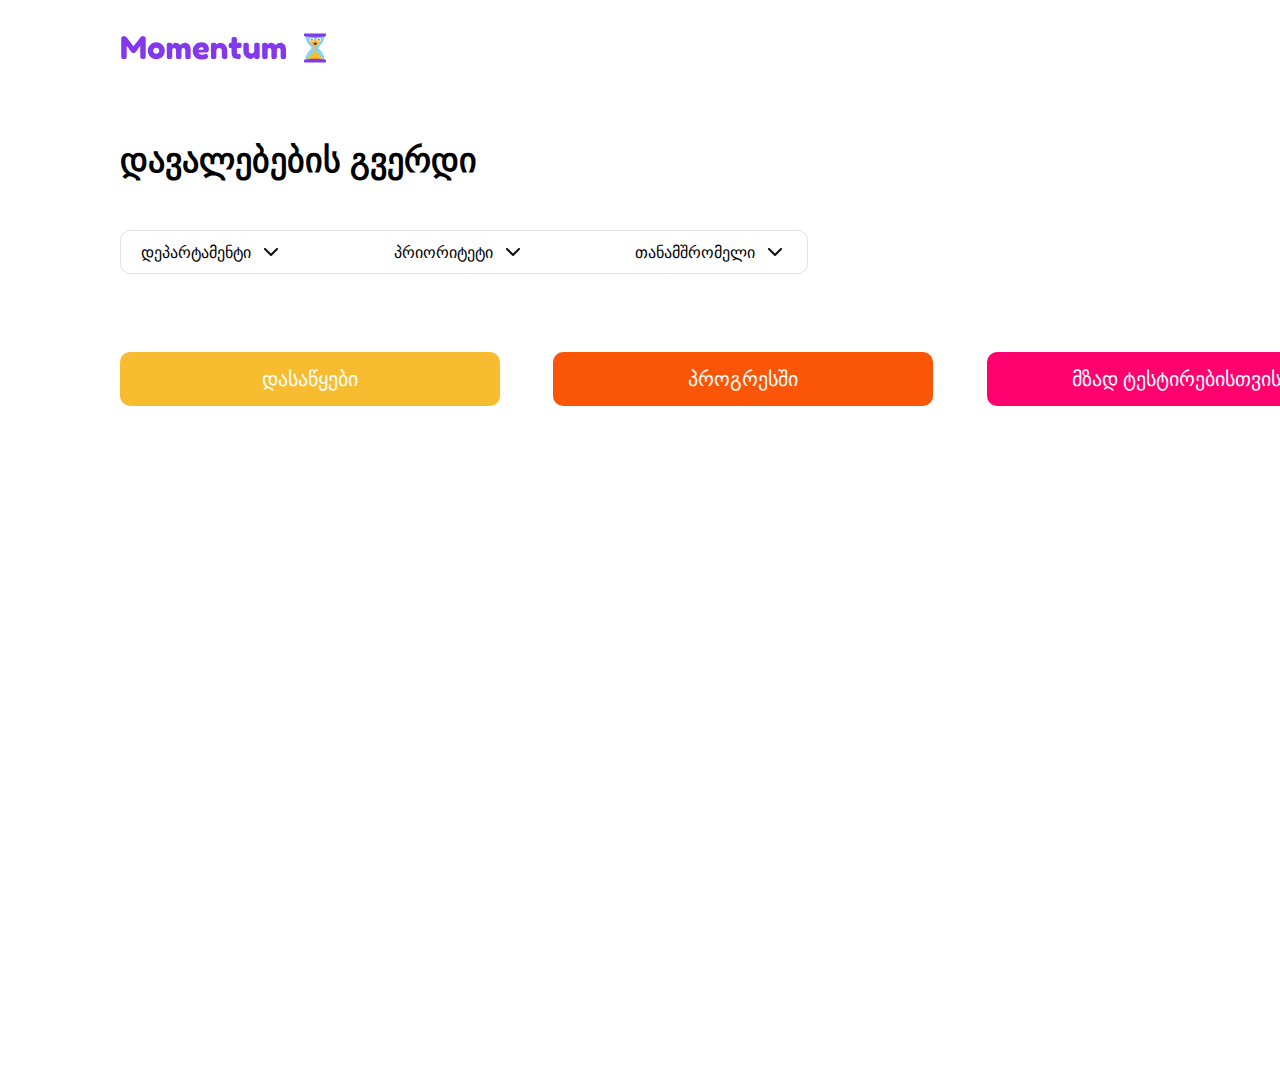
<file: index.html>
<!DOCTYPE html>

<html>
  <head>
    <title>Redberry Assignment</title>
    <link href="resources/Styles/mainPage/main.css" rel="stylesheet" />
  </head>
  <body>
    <!-- Site Header -->
    <header class="site-header">
      <div class="logo">
        <img src="resources/SVG/Logo.svg" />
      </div>

      <button class="create-employee-btn header-btn">
        თანამშრომლის შექმნა
      </button>
      <button
        onclick="window.location.href='createTask.html'"
        class="create-task-btn header-btn"
      >
        <img src="resources/SVG/Add.svg" />შექმენი ახალი დავალება
      </button>
    </header>
    <!------------------->
    <!-- Create Employee Modal -->
    <div class="background-blur hidden"></div>
    <div class="create-employee-modal hidden">
      <button class="employee-modal-exit exit-cross-btn">
        <img src="./resources/SVG/ExitCross.svg" />
      </button>

      <!-- Employee Form -->
      <form type="/submit" class="create-employee-form">
        <h1>თანამშრომლის დამატება</h1>

        <!-- Name and Surname Input Fields -->
        <div class="form-name-surname">
          <div class="form-name">
            <label for="name">სახელი*</label>
            <input type="text" id="name" />

            <!-- Requirement Labels -->
            <label class="form-requirement min-symbol-name" for="name"
              ><img src="./resources/SVG/CheckmarkGray.svg" />მინიმუმ 2
              სიმბოლო</label
            >
            <label class="form-requirement max-symbol-name" for="name"
              ><img src="./resources/SVG/CheckmarkGray.svg" />მაქსიმუმ 255
              სიმბოლო</label
            >
            <label class="form-requirement alphabet-name" for="name"
              ><img src="./resources/SVG/CheckmarkGray.svg" />მხოლოდ ინგლისური
              ან ქართული სიმბოლოები</label
            >
          </div>

          <div class="form-surname">
            <label for="surname">გვარი*</label>
            <input type="text" id="surname" />

            <!-- Requirement Labels -->
            <label class="form-requirement min-symbol-surname" for="surname"
              ><img src="./resources/SVG/CheckmarkGray.svg" />მინიმუმ 2
              სიმბოლო</label
            >
            <label class="form-requirement max-symbol-surname" for="surname"
              ><img src="./resources/SVG/CheckmarkGray.svg" />მაქსიმუმ 255
              სიმბოლო</label
            >
            <label class="form-requirement alphabet-surname" for="name"
              ><img src="./resources/SVG/CheckmarkGray.svg" />მხოლოდ ინგლისური
              ან ქართული სიმბოლოები</label
            >
          </div>
        </div>
        <!------------------->

        <!-- Avatar Image Input Field -->
        <div class="form-avatar">
          <label for="avatar">ავატარი*</label>

          <div class="avatar-upload">
            <label for="img-input">
              <div class="preview-img-group">
                <!-- Preview/Placeholder Image -->
                <img id="preview-image" src="./resources/SVG/PreviewImg.svg" />

                <!-- Clear Uploaded Image Button -->
                <button class="clear-img-btn hidden" type="button">
                  <img src="./resources/SVG/Trash.svg" />
                </button>
              </div>

              <!-- Placeholder Text -->
              <span id="img-input-label">ატვირთე ფოტო</span>
            </label>

            <input type="file" id="img-input" accept="image/*" class="hidden" />
          </div>

          <label class="form-requirement avatar-size-requirement"
            ><img src="./resources/SVG/CheckmarkGray.svg" />ფაილის ზომა ნაკლები
            600kb - ზე</label
          >
          <label class="form-requirement avatar-type-requirement"
            ><img src="./resources/SVG/CheckmarkGray.svg" />ფაილის ტიპი
            სურათი</label
          >
        </div>
        <!------------------->

        <!-- Department Input Field -->
        <div class="form-department">
          <label>დეპარტამენტი*</label>

          <!-- Dropdown Menu For Department Input -->
          <div id="department-input">
            <div class="dropdown-menu">
              <!-- Input Field -->
              <div class="dropdown-header">
                <div class="selected-option"></div>
                <img src="resources/SVG/DownArrowSmall.svg" />
              </div>

              <!-- Options Container -->
              <div class="dropdown-options"></div>
            </div>

            <input
              class="department-input selected-value"
              type="hidden"
              name="selected-value"
            />
          </div>
        </div>

        <div class="form-btns">
          <!-- Exit Button -->
          <button type="button" class="employee-modal-exit exit-btn header-btn">
            გაუქმება
          </button>

          <!-- Employee Form Submit Button -->
          <button type="submit" class="submit-btn header-btn">
            დაამატე თანამშრომელი
          </button>
        </div>
      </form>
    </div>
    <!------------------>
    <main>
      <!-- Header For Main Part of The Page -->
      <header class="main-header">
        <h1>დავალებების გვერდი</h1>

        <!-- Filter Tab -->
        <div class="filter-tab">
          <!-- Department Filter -->
          <button class="filter-btn" data-type="department">
            <span>დეპარტამენტი</span> <img src="resources/SVG/DownArrow.svg" />
          </button>

          <!-- Priority Filter -->
          <button class="filter-btn" data-type="priority">
            <span>პრიორიტეტი</span> <img src="resources/SVG/DownArrow.svg" />
          </button>

          <!-- Employee filter -->
          <button class="filter-btn" data-type="employee">
            <span>თანამშრომელი</span> <img src="resources/SVG/DownArrow.svg" />
          </button>

          <!-- Filter Option Dropdown Menu -->
          <div class="filter-drop-down hidden">
            <!-- Container For Filter Options -->
            <div class="filter-input"></div>

            <!-- Confirm Button -->
            <button class="confirm-filter-btn" id="confirm-filter-btn">
              არჩევა
            </button>
          </div>
        </div>

        <!-- Selected Filter Tab -->
        <div class="active-filter-tab">
          <div class="filter-div-container"></div>
          <button class="clear-filter-btn hidden">გასუფთავება</button>
        </div>
      </header>
      <!------------------>

      <!-- Task Lists -->
      <div class="lists-container">
        <!-- TODO List -->
        <section class="list list-pending">
          <h2>დასაწყები</h2>

          <!-- Container for Tasks -->
          <div class="task-list"></div>
        </section>

        <!-- In Progress List -->
        <section class="list list-inprogress">
          <h2>პროგრესში</h2>

          <!-- Container for Tasks -->
          <div class="task-list"></div>
        </section>

        <!-- Ready for Testing List -->
        <section class="list list-testing">
          <h2>მზად ტესტირებისთვის</h2>

          <!-- Container for Tasks -->
          <div class="task-list"></div>
        </section>

        <!-- Finished List -->
        <section class="list list-finished">
          <h2>დასრულებული</h2>

          <!-- Container for Tasks -->
          <div class="task-list"></div>
        </section>
      </div>
      <!------------------>
    </main>

    <script
      type="module"
      src="./resources/Scripts/mainPage/filterDropDown.js"
    ></script>
  </body>
</html>
</file>
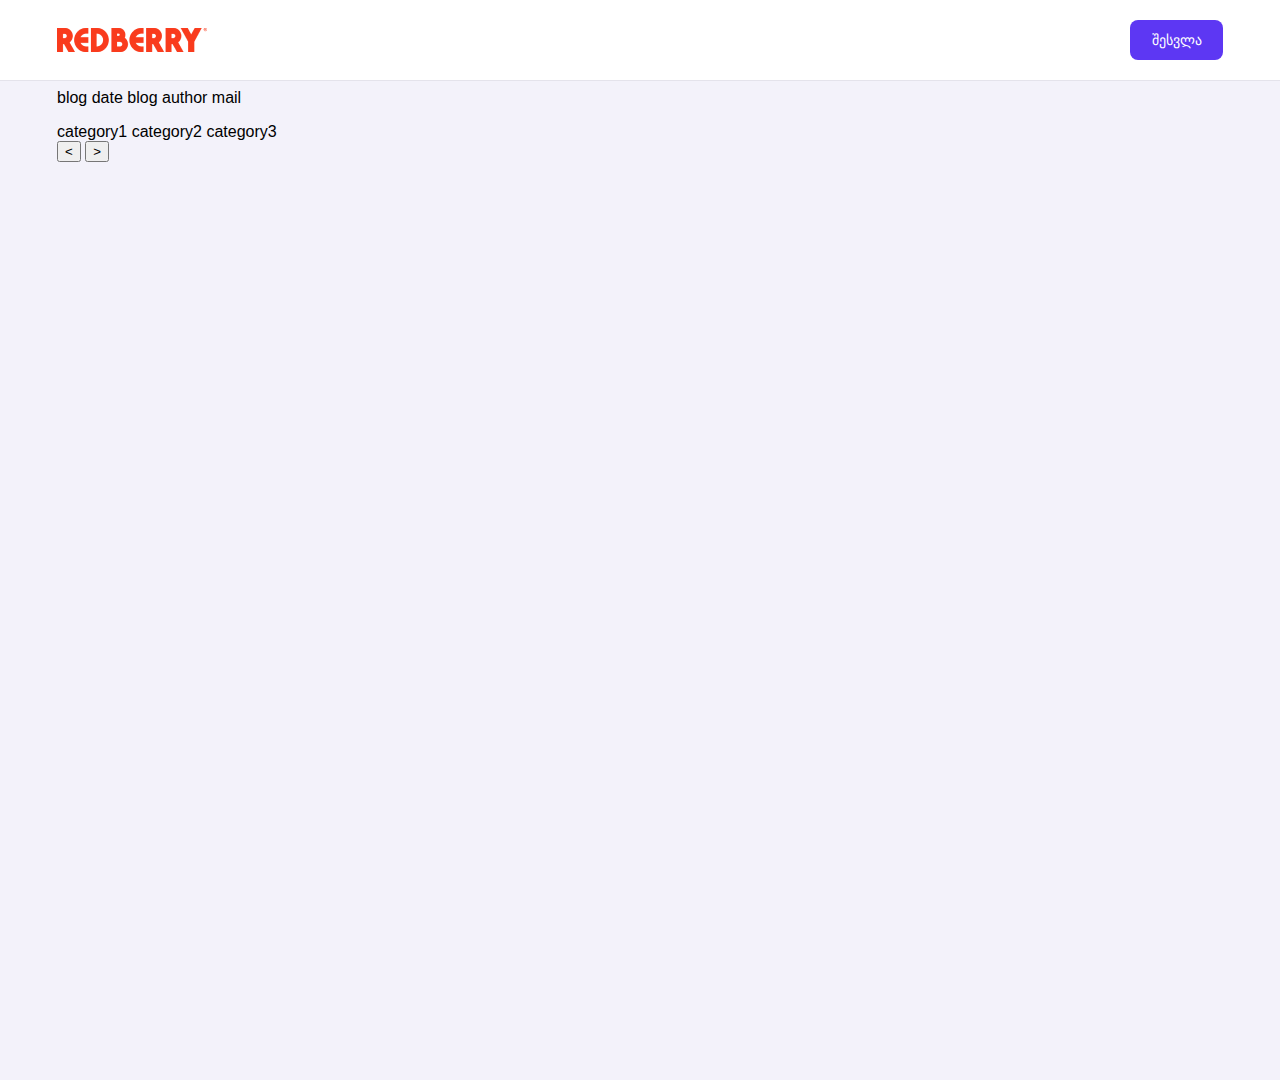
<file: blog.html>
<!DOCTYPE html>
<html>
    <head>
        <title>Redberry Blog</title>

        <link rel='stylesheet' href='styles/shared/header.css'>
        <link rel='stylesheet' href='styles/shared/general.css'>

    </head>
    <body>
        <!-- Website header -->
        <div class='header-1'>
            <img class='logo' src='images/logo.png'>
            <button class='login-button'>შესვლა</button>
        </div>
        <button class='back-button'>&lt;</button>
        <!-- Blog -->
        <div class='blog-column'>
            <img class='blog-image' href='images/placeholder.png'>
            <p class='blog-author'>blog author</p>
            <span class='blog-date'>blog date</span>
            <span class='blog-author-mail'>blog author mail</span>
            <p class='blog-mail'></p>
            <div class='blog-categories'>
                <span class='blog-category'>category1</span>
                <span class='blog-category'>category2</span>
                <span class='blog-category'>category3</span>
            </div>
            <div class='blog-text'>
                
            </div>
        </div>
        <!-- Blog recommendations slider -->
        <div class='blog-recommendation'></div>
        <div class='blog-slider-buttons'>
            <button class='blog-slider-back'>&lt;</button>
            <button class='blog-slider-next'>&gt;</button>
        </div>
        <div class='blog-slider'>
            <div class='blog-container'></div>
        </div>
    </body>
</html>
</file>
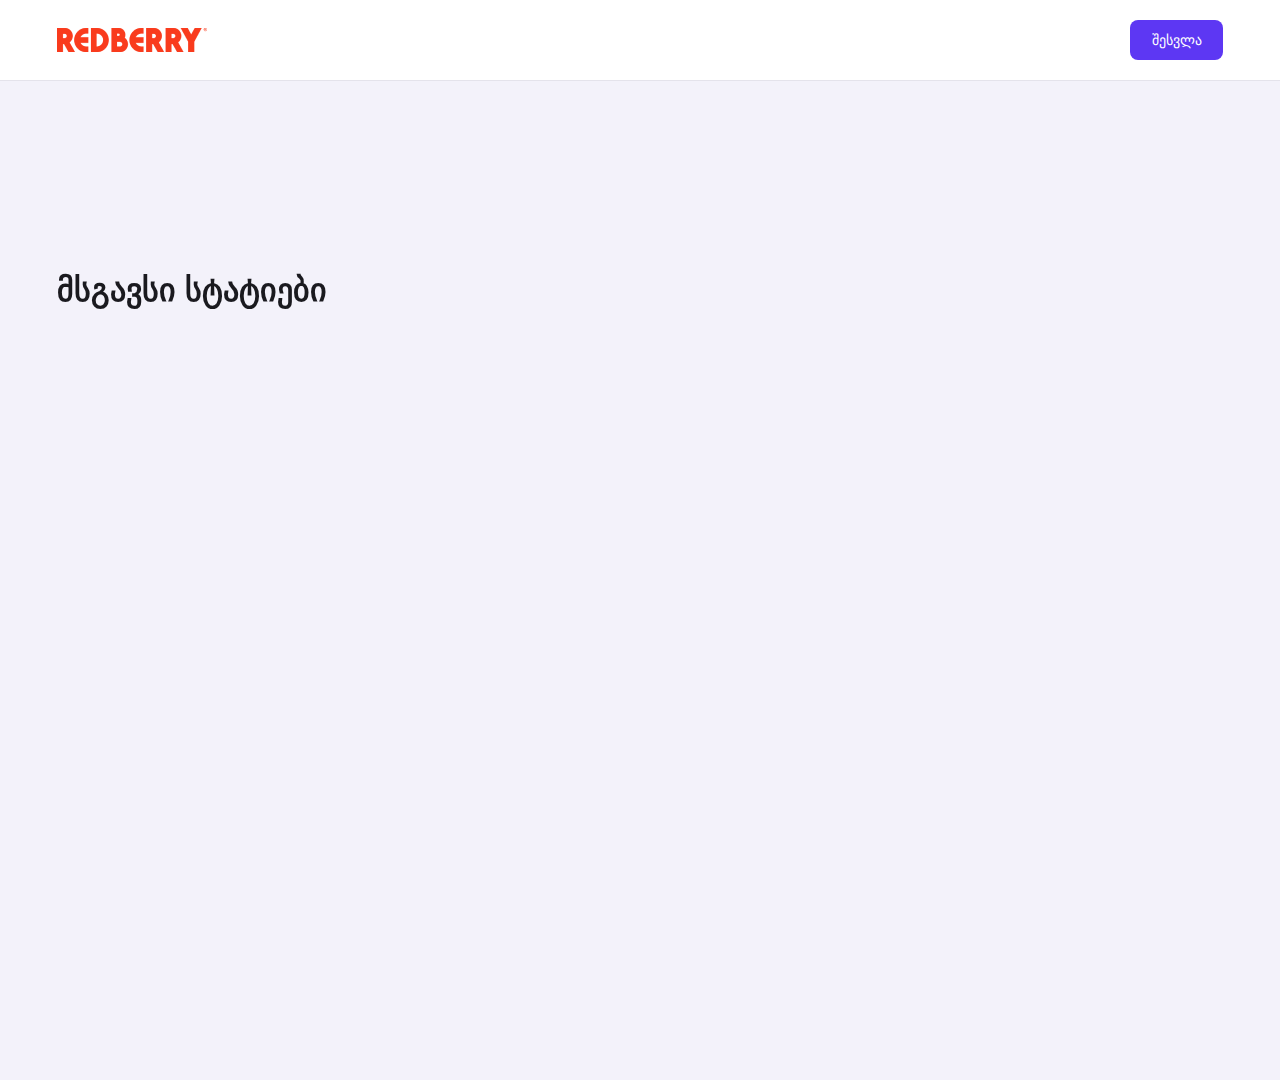
<file: blog_page.html>
<!DOCTYPE html>
<html>
  <head>
    <title>Redberry Blog</title>

    <link rel="stylesheet" href="styles/shared/header.css" />
    <link rel="stylesheet" href="styles/shared/general.css" />
    <link rel="stylesheet" href="styles/shared/blog_container.css" />
    <link rel="stylesheet" href="styles/blog_page.css" />

    <link rel="stylesheet" href="libs/assets/owl.carousel.css" />
    <link rel="stylesheet" href="libs/assets/owl.theme.default.css" />
  </head>
  <body>
    <!-- Website header -->

    <div class="header-1">
      <img class="logo" src="images/logo.png" />
      <button class="login-button">შესვლა</button>
    </div>
    <button class="return-button">&lt;</button>

    <!-- Blog -->

    <div class="blog-column"></div>

    <!-- Blog recommendations slider -->

    <div class="blog-recommendation">
      <p class="blog-slider-title">მსგავსი სტატიები</p>
      <div
        id="js-blog-slider"
        class="blog-slider js-blog-slider owl-carousel"
      ></div>
    </div>

    <script
      src="https://cdnjs.cloudflare.com/ajax/libs/jquery/3.7.1/jquery.min.js"
      integrity="sha512-v2CJ7UaYy4JwqLDIrZUI/4hqeoQieOmAZNXBeQyjo21dadnwR+8ZaIJVT8EE2iyI61OV8e6M8PP2/4hpQINQ/g=="
      crossorigin="anonymous"
      referrerpolicy="no-referrer"
    ></script>
    <script src="libs/owl.carousel.js"></script>
    <script type="module" src="scripts/blog_page.js"></script>
  </body>
</html>
</file>
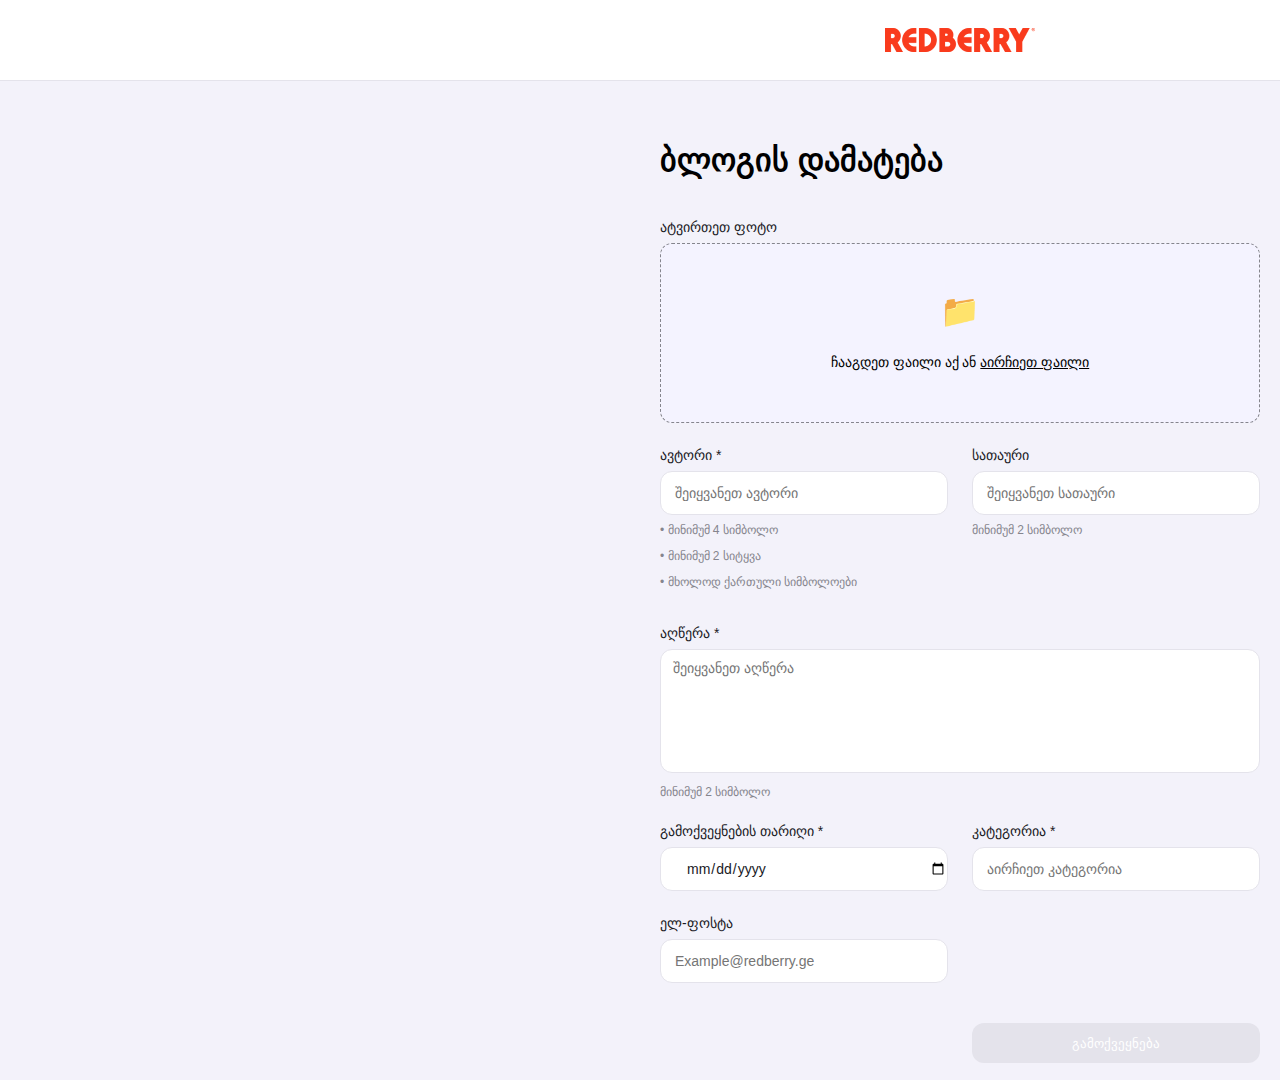
<file: create_blog.html>
<!DOCTYPE html>
<html>
    <head>
        <title>Redberry blog</title>

        <link rel='stylesheet' href='styles/shared/header.css'>
        <link rel='stylesheet' href='styles/shared/general.css'>
        <link rel='stylesheet' href='styles/create_blog.css'>

    </head>
    <body>
        <!-- Website header -->
        <div class='header-1'>
            <img class='logo' src='images/logo.png'>
        </div>
        <button class='return-button'>&lt;</button>
        <!-- Create blog form -->
        <div class='blog-form-block'>
            <p class='form-title'>ბლოგის დამატება</p>
            <div class='image-input-block'>
                <p class='input-label'>ატვირთეთ ფოტო</p>
                <input type='file' class='image-input'>
                <div class='image-drop-area'>
                    <p class='drop-image-icon'>📁</p>
                    <p class='drop-image-text'>ჩააგდეთ ფაილი აქ ან <span class='choose-image-file-link'>აირჩიეთ ფაილი</span></p>
                </div>
            </div>
            <div class='author-title-input-block'>
                <div class='author-input-block'>
                    <p class='input-label'>ავტორი *</p>
                    <input class='author-input standard-input' placeholder='შეიყვანეთ ავტორი'>
                    <p class='author-input-min-symbols standard-requirement'>&#8226; მინიმუმ 4 სიმბოლო</p>
                    <p class='author-input-min-words standard-requirement'>&#8226; მინიმუმ 2 სიტყვა</p>
                    <p class='author-input-georgian-letters standard-requirement'>&#8226; მხოლოდ ქართული სიმბოლოები</p>
                </div>
                <div class='title-input-block'>
                    <p class='input-label'>სათაური</p>
                    <input class='title-input standard-input' placeholder='შეიყვანეთ სათაური'>
                    <p class='input-title-requirement standard-requirement'>მინიმუმ 2 სიმბოლო</p>
                </div>
            </div>
            <div class='descritpion-input-block'>
                <p class='input-label'>აღწერა *</p>
                <textarea class='description-input standard-input' placeholder='შეიყვანეთ აღწერა'></textarea>
                <p class='description-input-requirement standard-requirement'>მინიმუმ 2 სიმბოლო</p>
            </div>
            <div class='date-category-email-input-block'>
                <div class='date-input-block'>
                    <p class='input-label'>გამოქვეყნების თარიღი *</p>
                    <input type='date' class='date-input standard-input'>
                </div>
                <div class='category-input-block'>
                    <p class='input-label'>კატეგორია *</p>
                    <input class='category-input standard-input' placeholder='აირჩიეთ კატეგორია'>
                </div>
                <div class='email-input-block'>
                    <p class='input-label'>ელ-ფოსტა</p>
                    <input class='email-input standard-input' placeholder='Example@redberry.ge'>
                </div>
            </div>
            <button class='publish-button'>გამოქვეყნება</button>
        </div>

        <script type='module' src='/scripts/create_blog.js'></script>
    </body>
</html>
</file>
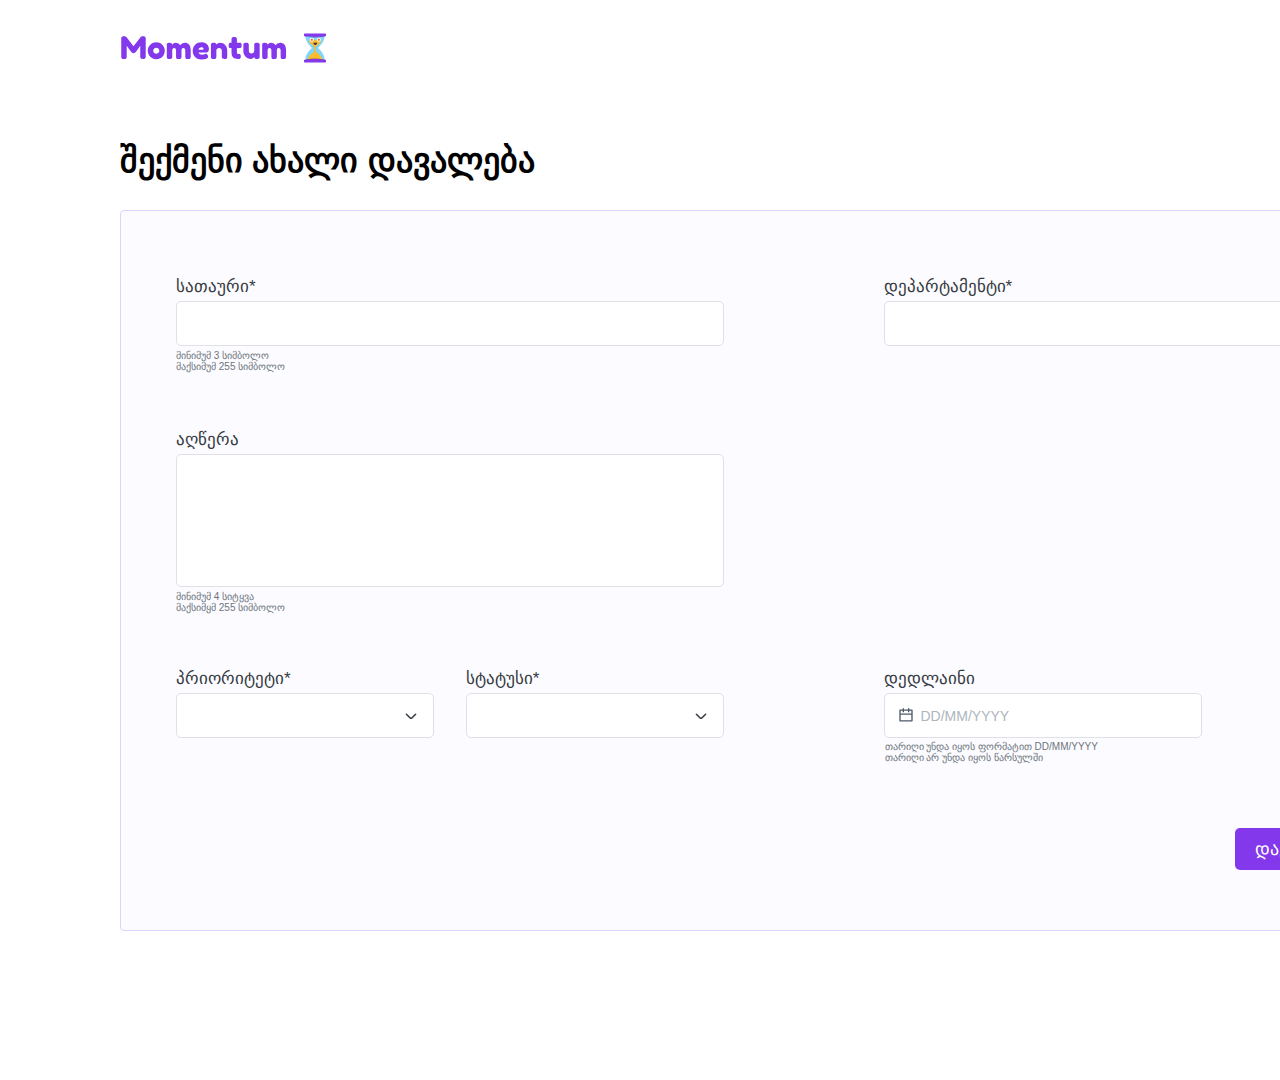
<file: createTask.html>
<!DOCTYPE html>

<html>
  <head>
    <title>Redberry Assignment</title>
    <link href="resources/Styles/createTask/createTask.css" rel="stylesheet">
  </head>
  <body>
        <!-- Site Header -->
        <header class="site-header">
          <div class="logo">
            <img style="cursor: pointer" src="resources/SVG/Logo.svg" onclick="window.location.href='index.html'"/>
          </div>
     
          <button class="create-employee-btn header-btn">
            თანამშრომლის შექმნა
          </button>
          <button class="create-task-btn header-btn">
            <img src="resources/SVG/Add.svg" />შექმენი ახალი დავალება
          </button>
        </header>
        <!------------------->
        <!-- Create Employee Modal -->
        <div class="background-blur hidden"></div>
        <div class="create-employee-modal hidden">
          <button class="employee-modal-exit exit-cross-btn">
            <img src="./resources/SVG/ExitCross.svg" />
          </button>
    
          <!-- Employee Form -->
          <form type="/submit" class="create-employee-form">
            <h1>თანამშრომლის დამატება</h1>
    
            <!-- Name and Surname Input Fields -->
            <div class="form-name-surname">
              <div class="form-name">
                <label for="name">სახელი*</label>
                <input type="text" id="name" />
    
                <!-- Requirement Labels -->
                <label class="form-requirement min-symbol-name" for="name"
                  ><img src="./resources/SVG/CheckmarkGray.svg" />მინიმუმ 2
                  სიმბოლო</label
                >
                <label class="form-requirement max-symbol-name" for="name"
                  ><img src="./resources/SVG/CheckmarkGray.svg" />მაქსიმუმ 255
                  სიმბოლო</label
                >
                <label class="form-requirement alphabet-name" for="name"
                  ><img src="./resources/SVG/CheckmarkGray.svg" />მხოლოდ ინგლისური
                  ან ქართული სიმბოლოები</label
                >
              </div>
    
              <div class="form-surname">
                <label for="surname">გვარი*</label>
                <input type="text" id="surname" />
    
                <!-- Requirement Labels -->
                <label class="form-requirement min-symbol-surname" for="surname"
                  ><img src="./resources/SVG/CheckmarkGray.svg" />მინიმუმ 2
                  სიმბოლო</label
                >
                <label class="form-requirement max-symbol-surname" for="surname"
                  ><img src="./resources/SVG/CheckmarkGray.svg" />მაქსიმუმ 255
                  სიმბოლო</label
                >
                <label class="form-requirement alphabet-surname" for="name"
                  ><img src="./resources/SVG/CheckmarkGray.svg" />მხოლოდ ინგლისური
                  ან ქართული სიმბოლოები</label
                >
              </div>
            </div>
            <!------------------->
    
            <!-- Avatar Image Input Field -->
            <div class="form-avatar">
              <label for="avatar">ავატარი*</label>
    
              <div class="avatar-upload">
                <label for="img-input">
                  <div class="preview-img-group">
                    <!-- Preview/Placeholder Image -->
                    <img id="preview-image" src="./resources/SVG/PreviewImg.svg" />
    
                    <!-- Clear Uploaded Image Button -->
                    <button class="clear-img-btn hidden" type="button">
                      <img src="./resources/SVG/Trash.svg" />
                    </button>
                  </div>
    
                  <!-- Placeholder Text -->
                  <span id="img-input-label">ატვირთე ფოტო</span>
                </label>
    
                <input type="file" id="img-input" accept="image/*" class="hidden" />
              </div>
    
              <label class="form-requirement avatar-size-requirement"
                ><img src="./resources/SVG/CheckmarkGray.svg" />ფაილის ზომა ნაკლები
                600kb - ზე</label
              >
              <label class="form-requirement avatar-type-requirement"
                ><img src="./resources/SVG/CheckmarkGray.svg" />ფაილის ტიპი
                სურათი</label
              >
            </div>
            <!------------------->
    
            <!-- Department Input Field -->
            <div class="form-department">
              <label>დეპარტამენტი*</label>
    
              <!-- Dropdown Menu For Department Input -->
              <div id="department-input">
                <div class="dropdown-menu">
                  <!-- Input Field -->
                  <div class="dropdown-header">
                    <div class="selected-option"></div>
                    <img src="resources/SVG/DownArrowSmall.svg" />
                  </div>
    
                  <!-- Options Container -->
                  <div class="dropdown-options"></div>
                </div>
    
                <input
                  class="department-input selected-value"
                  type="hidden"
                  name="selected-value"
                />
              </div>
            </div>
    
            <div class="form-btns">
              <!-- Exit Button -->
              <button type="button" class="employee-modal-exit exit-btn header-btn">
                გაუქმება
              </button>
    
              <!-- Employee Form Submit Button -->
              <button type="submit" class="submit-btn header-btn">
                დაამატე თანამშრომელი
              </button>
            </div>
          </form>
        </div>
        <!------------------>

        <h1 class="page-title">შექმენი ახალი დავალება</h1>
        <div class="create-task-block">
          <div class="create-task-body">
            <div class="create-task-body-1">

              <!-- Form Name Input Block -->
              <div class="task-name-input-block task-input-block">
                <label class="task-input-label">სათაური*</label>
                <input type="text" class="task-name-input task-input-field">
                <div class="task-requirements">
                  <label class="task-form-requirement form-requirement task-name-min">მინიმუმ 3 სიმბოლო</label>
                  <label class="task-form-requirement form-requirement task-name-max">მაქსიმუმ 255 სიმბოლო<label>
                </div>
              </div>
              <!--------------------------->
              <!-- Form Description Input Block -->
              <div class="task-desc-input-block task-input-block">
                <label class="task-input-label">აღწერა</label>
                <textarea class="task-desc-input task-input-field"></textarea>
                
                <div class="task-requirements">
                  <label class="task-form-requirement form-requirement task-desc-min">მინიმუმ 4 სიტყვა</label>
                  <label class="task-form-requirement form-requirement task-desc-max">მაქსიმყმ 255 სიმბოლო</label>
                </div>
              </div>
              <!---------------------------------->

              <!-- Form Priority and Status Input Fields -->
              <div class="task-priority-status-input">
                <div class="task-priority-input-block task-input-block">
                  <label class="task-input-label">პრიორიტეტი*</label>
                  
                  <div class="task-priority-input task-input-field" id="task-priority-input">
                    <div class="dropdown-menu">
                      <!-- Input Field -->
                      <div class="dropdown-header">
                        <div class="selected-option dropdown-optional-style"></div>
                        <img src="resources/SVG/DownArrowSmall.svg" />
                      </div>
        
                      <!-- Options Container -->
                      <div class="dropdown-options"></div>
                    </div>
        
                    <input
                      class="priority-input selected-value"
                      type="hidden"
                      name="selected-value"
                    />

                  </div>
                </div>

                <div class="task-status-input-block task-input-block">
                  <label class="task-input-label">სტატუსი*</label>
                  
                  <div class="task-status-input task-input-field" id="task-status-input">
                    <div class="dropdown-menu">
                      <!-- Input Field -->
                      <div class="dropdown-header">
                        <div class="selected-option dropdown-optional-style"></div>
                        <img src="resources/SVG/DownArrowSmall.svg" />
                      </div>
        
                      <!-- Options Container -->
                      <div class="dropdown-options"></div>
                    </div>
        
                    <input
                      class="status-input selected-value"
                      type="hidden"
                      name="selected-value"
                    />
                  </div>
                </div>
              </div>
              <!------------------------------------------->
            </div>

            <div class="create-task-body-2">
              <!-- Form Department Input Block -->
              <div class="task-department-input-block task-input-block">
                <label class="task-input-label">დეპარტამენტი*</label>
                <div class="task-department-input task-input-field" id="task-department-input">
                  <div class="dropdown-menu">
                    <!-- Input Field -->
                    <div class="dropdown-header">
                      <div class="selected-option dropdown-optional-style"></div>
                      <img src="resources/SVG/DownArrowSmall.svg" />
                    </div>
      
                    <!-- Options Container -->
                    <div class="dropdown-options"></div>
                  </div>
      
                  <input
                    class="department-input selected-value"
                    type="hidden"
                    name="selected-value"
                  />

                </div>
              </div>
              <!--------------------------------->
              <!-- Form Employee Input Block -->
              <!-- Hidden Until Department is Chosen -->
              <div class="task-employee-input-block task-input-block hidden">
                <label class="task-input-label">პასუხისმგებელი თანამშრომელი*</label>
                <div class="task-employee-input task-input-field" id="task-employee-input">
                  <div class="dropdown-menu">
                    <!-- Input Field -->
                    <div class="dropdown-header">
                      <div class="selected-option dropdown-optional-style"></div>
                      <img src="resources/SVG/DownArrowSmall.svg" />
                    </div>
      
                    <!-- Options Container -->
                    <div class="dropdown-options">
                      <div class="dropdown-option custom-option"><img src="resources/SVG/PlusCircle.svg">დაამატე თანამშრომელი</div>
                    </div>
                  </div>
      
                  <input
                    class="employee-input selected-value"
                    type="hidden"
                    name="selected-value"
                  />

                </div>
              </div>
              <!------------------------------->
              <!-- Form Date Input Block -->
              <div class="task-date-input-block task-input-block">
                <label class="task-input-label">დედლაინი</label>
                <div id="dateIcon"><img class="date-icon" src="resources/SVG/CalendarGray.svg"></div> 
                <div class="date-picker-wrapper">
                  <input type="text" id="customDateInput" placeholder="DD/MM/YYYY" >
                  <input type="date" id="realDateInput"> 
                </div>
                <div class="date-requirement-labels">
                  <label class="form-requirement date-format-requirement">თარიღი უნდა იყოს ფორმატით DD/MM/YYYY</label>
                  <label class="form-requirement date-time-requirement">თარიღი არ უნდა იყოს წარსულში</label>
                </div>
              </div>
              <!--------------------------->
            </div>
          </div>

          <button class="submit-task-btn">დავალების შექმნა</button>
        </div>

        <script type="module" src="resources/Scripts/createTask/createTask.js"></script>
  </body>
</html>
</file>
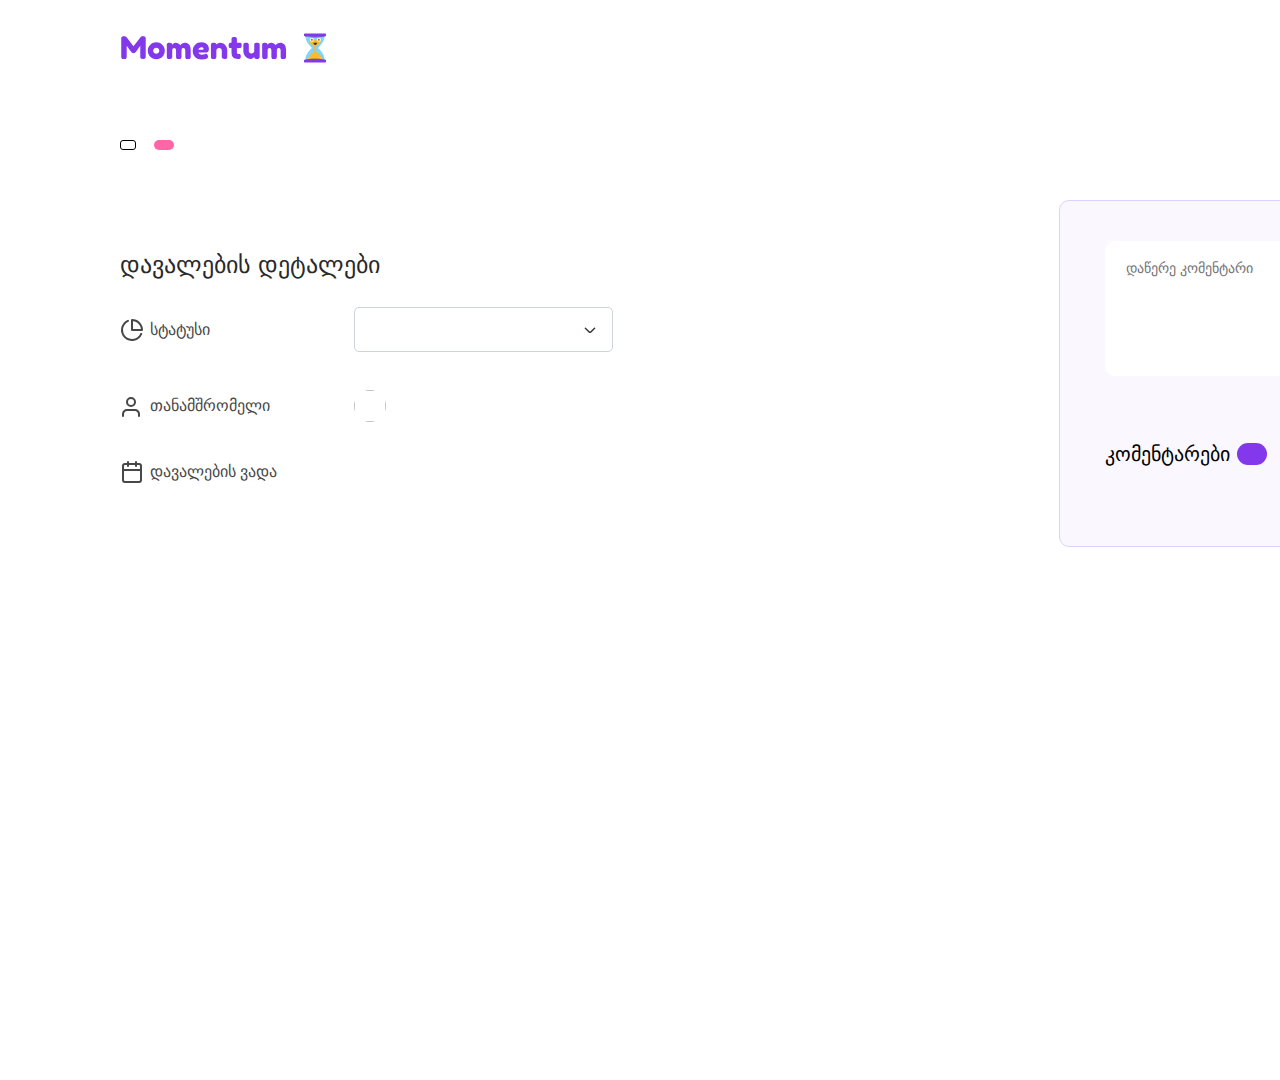
<file: taskPage.html>
<!DOCTYPE html>

<html>
  <head>
    <title></title>
    <link href="resources/Styles/taskPage/taskPage.css" rel="stylesheet" />
  </head>
  <body>
    <!-- Site Header -->
    <header class="site-header">
      <div class="logo">
        <img
          src="resources/SVG/Logo.svg"
          onclick="window.location.href='index.html'"
        />
      </div>

      <button class="create-employee-btn header-btn">
        თანამშრომლის შექმნა
      </button>
      <button
        class="create-task-btn header-btn"
        onclick="window.location.href='createTask.html'"
      >
        <img src="resources/SVG/Add.svg" />შექმენი ახალი დავალება
      </button>
    </header>
    <!------------------->
    <!-- Create Employee Modal -->
    <div class="background-blur hidden"></div>
    <div class="create-employee-modal hidden">
      <button class="employee-modal-exit exit-cross-btn">
        <img src="./resources/SVG/ExitCross.svg" />
      </button>

      <!-- Employee Form -->
      <form type="/submit" class="create-employee-form">
        <h1>თანამშრომლის დამატება</h1>

        <!-- Name and Surname Input Fields -->
        <div class="form-name-surname">
          <div class="form-name">
            <label for="name">სახელი*</label>
            <input type="text" id="name" />

            <!-- Requirement Labels -->
            <label class="form-requirement min-symbol-name" for="name"
              ><img src="./resources/SVG/CheckmarkGray.svg" />მინიმუმ 2
              სიმბოლო</label
            >
            <label class="form-requirement max-symbol-name" for="name"
              ><img src="./resources/SVG/CheckmarkGray.svg" />მაქსიმუმ 255
              სიმბოლო</label
            >
            <label class="form-requirement alphabet-name" for="name"
              ><img src="./resources/SVG/CheckmarkGray.svg" />მხოლოდ ინგლისური
              ან ქართული სიმბოლოები</label
            >
          </div>

          <div class="form-surname">
            <label for="surname">გვარი*</label>
            <input type="text" id="surname" />

            <!-- Requirement Labels -->
            <label class="form-requirement min-symbol-surname" for="surname"
              ><img src="./resources/SVG/CheckmarkGray.svg" />მინიმუმ 2
              სიმბოლო</label
            >
            <label class="form-requirement max-symbol-surname" for="surname"
              ><img src="./resources/SVG/CheckmarkGray.svg" />მაქსიმუმ 255
              სიმბოლო</label
            >
            <label class="form-requirement alphabet-surname" for="name"
              ><img src="./resources/SVG/CheckmarkGray.svg" />მხოლოდ ინგლისური
              ან ქართული სიმბოლოები</label
            >
          </div>
        </div>
        <!------------------->

        <!-- Avatar Image Input Field -->
        <div class="form-avatar">
          <label for="avatar">ავატარი*</label>

          <div class="avatar-upload">
            <label for="img-input">
              <div class="preview-img-group">
                <!-- Preview/Placeholder Image -->
                <img id="preview-image" src="./resources/SVG/PreviewImg.svg" />

                <!-- Clear Uploaded Image Button -->
                <button class="clear-img-btn hidden" type="button">
                  <img src="./resources/SVG/Trash.svg" />
                </button>
              </div>

              <!-- Placeholder Text -->
              <span id="img-input-label">ატვირთე ფოტო</span>
            </label>

            <input type="file" id="img-input" accept="image/*" class="hidden" />
          </div>

          <label class="form-requirement avatar-size-requirement"
            ><img src="./resources/SVG/CheckmarkGray.svg" />ფაილის ზომა ნაკლები
            600kb - ზე</label
          >
          <label class="form-requirement avatar-type-requirement"
            ><img src="./resources/SVG/CheckmarkGray.svg" />ფაილის ტიპი
            სურათი</label
          >
        </div>
        <!------------------->

        <!-- Department Input Field -->
        <div class="form-department">
          <label>დეპარტამენტი*</label>

          <!-- Dropdown Menu For Department Input -->
          <div id="department-input">
            <div class="dropdown-menu">
              <!-- Input Field -->
              <div class="dropdown-header">
                <div class="selected-option"></div>
                <img src="resources/SVG/DownArrowSmall.svg" />
              </div>

              <!-- Options Container -->
              <div class="dropdown-options"></div>
            </div>

            <input
              class="department-input selected-value"
              type="hidden"
              name="selected-value"
            />
          </div>
        </div>

        <div class="form-btns">
          <!-- Exit Button -->
          <button type="button" class="employee-modal-exit exit-btn header-btn">
            გაუქმება
          </button>

          <!-- Employee Form Submit Button -->
          <button type="submit" class="submit-btn header-btn">
            დაამატე თანამშრომელი
          </button>
        </div>
      </form>
    </div>
    <!------------------>
    <main>
      <!-- Main Task Body -->
      <section class="task-body">
        <!-- Task Tags and Title -->
        <div class="task-body-header">
          <div class="task-body-tags">
            <div class="task-tags-priority"><img /><span></span></div>
            <span class="task-tags-department"></span>
          </div>

          <h1 class="task-body-title"></h1>
        </div>
        <!------------------------->

        <p class="task-body-desc"></p>

        <div class="task-body-details">
          <h3 class="details-title">დავალების დეტალები</h3>

          <div class="details-status-block">
            <span class="details-label detail-status-label"
              ><img src="./resources/SVG/PieChart.svg" />სტატუსი</span
            >

            <div id="status-input" class="details-status">
              <div
                class="dropdown-menu"
                style="font-weight: 300; color: #5d5d5d"
              >
                <!-- Input Field -->
                <div class="dropdown-header">
                  <div class="status-text selected-option"></div>
                  <img src="resources/SVG/DownArrowSmall.svg" />
                </div>

                <!-- Options Container -->
                <div class="dropdown-options"></div>
              </div>

              <input
                class="status-input selected-value"
                type="hidden"
                name="selected-value"
              />
            </div>
          </div>

          <div class="details-employee-block">
            <span class="details-label"
              ><img src="./resources/SVG/Frame.svg" />თანამშრომელი</span
            >

            <div class="details-employee">
              <img class="details-employee-avatar" />
              <span class="details-employee-name"></span>
              <span class="details-employee-department"></span>
            </div>
          </div>

          <div class="details-date-block">
            <span class="details-label"
              ><img src="./resources/SVG/Calendar.svg" />დავალების ვადა</span
            >

            <span class="details-date"></span>
          </div>
        </div>
      </section>
      <!-------------------->

      <!-- Task Comments -->
      <secton class="comment-section">
        <!-- Comment Input -->
        <div class="comment-input-block">
          <textarea
            class="comment-field"
            placeholder="დაწერე კომენტარი"
          ></textarea>

          <button type="button" class="comment-button">დააკომენტარე</button>
        </div>
        <!------------------->

        <div class="comment-display-block">
          <div class="comment-display-header">
            <span class="comment-display-title">კომენტარები</span>
            <div class="comment-num"></div>
          </div>

          <!-- Posted Comments -->
          <div class="comment-container"></div>
          <!--------------------->
        </div>
      </secton>
      <!------------------->
    </main>

    <script type="module" src="resources/Scripts/taskPage/taskPage.js"></script>
  </body>
</html>
</file>
<file: resources/Styles/mainPage/main.css>
@import url("../global.css");
@import url("./filterDropDown.css");
@import url("../createEployee.css");

h1 {
  font-weight: 600;
  font-size: 34px;
  margin-top: 40px;
}

.main-header {
  position: relative;
}

.filter-tab {
  position: relative;
  display: flex;
  justify-content: space-between;
  padding: 9px 20px;
  margin-top: 50px;
  width: 688px;
  border: 1px solid #dee2e6;
  border-radius: 10px;
}

.filter-tab button {
  display: flex;
  align-items: center;
  justify-content: center;
  border: 0;
  background-color: white;
}

.filter-tab span {
  margin-right: 8px;
}

.active-filter-tab {
  display: flex;
  align-items: center;
  position: absolute;
  gap: 8px;
  height: 29px;
  top: 160px;
  max-height: 29px;
  max-width: 1680px;
  overflow-x: auto;
  overflow-y: hidden;
  white-space: nowrap;
}

.active-filter-tab img {
  cursor: pointer;
}

.active-filter,
.clear-filter-btn {
  display: flex;
  align-items: center;
  gap: 6px;
  padding: 6px 10px;
  border: 1px solid #ced4da;
  border-radius: 15px;
  font-size: 14px;
  color: #343a40;
}

.filter-div-container {
  display: flex;
  gap: 6px;
  max-height: 29px;
}

.clear-filter-btn {
  border: none;
  background-color: white;
}

.lists-container {
  display: flex;
  justify-content: space-between;
}

.list {
  display: inline-block;
  width: 380px;
  margin-top: 78px;
}

.list h2 {
  text-align: center;
  border-radius: 10px;
  padding: 15px 0;
  font-weight: 500;
  font-size: 20px;
  color: white;
}

.list-pending h2 {
  background-color: #f7bc30;
}

.list-pending .task-card {
  border-color: #f7bc30;
}

.list-inprogress h2 {
  background-color: #fb5607;
}

.list-inprogress .task-card {
  border-color: #fb5607;
}

.list-testing h2 {
  background-color: #ff006e;
}

.list-testing .task-card {
  border-color: #ff006e;
}

.list-finished h2 {
  background-color: #3a86ff;
}

.list-finished .task-card {
  border-color: #3a86ff;
}

.task-list {
  max-height: 530px;
  overflow-y: scroll;
}

.task-card {
  padding: 20px;
  margin-top: 30px;
  border-radius: 15px;
  border: 1px solid;
  cursor: pointer;
  transition: background-color 0.2s, border-color 0.2s;
}

.task-card:hover {
  background-color: rgb(233, 233, 233);
}

.task-card-header {
  display: flex;
  align-items: center;
  justify-content: space-between;
}

.task-card-tags {
  display: flex;
  margin-right: auto;
  font-size: 0px;
}

.priority {
  display: inline-flex;
  align-items: center;
  justify-content: space-between;
  border: 0.5px solid;
  border-radius: 4px;
  padding: 0px 4px;
  width: fit-content;
  height: 26px;
}

.priority img {
  margin-right: 4px;
}

.priority-low,
.priority-medium,
.priority-high {
  font-weight: 500;
  line-height: 1.5;
  font-size: 12px;
}

.priority-low {
  color: #08a508;
  border-color: #08a508;
}

.priority-medium {
  color: #ffbe0b;
  border-color: #ffbe0b;
}

.priority-high {
  color: #fa4d4d;
  border-color: #fa4d4d;
}

.department {
  display: inline-block;
  font-size: 12px;
  color: white;
  border-radius: 15px;
  padding: 7px 19px 0px 19px;
  margin-left: 10px;
  white-space: nowrap;
  max-width: 160px;
  overflow: hidden;
  text-overflow: ellipsis;
}

.department-1 {
  background-color: #ff66a8;
}

.department-2 {
  background-color: #fd9a6a;
}

.departmment-3 {
  background-color: #89b6ff;
}

.department-4 {
  background-color: #ffd86d;
}

.task-date {
  font-size: 12px;
  white-space: nowrap;
}

.task-body {
  margin-top: 28px;
}

.task-name {
  font-size: 15px;
  font-weight: 500;
  display: -webkit-box;
  line-clamp: 2;
  -webkit-line-clamp: 2; /* Maximum 2 lines */
  -webkit-box-orient: vertical;
  overflow: hidden;
  text-overflow: ellipsis;
}

.task-desc {
  font-size: 14px;
  margin-top: 12px;
  color: #343a40;
}
.task-footer {
  display: flex;
  justify-content: space-between;
  margin-top: 28px;
}

.task-mini-avatar {
  margin-right: auto;
  height: 31px;
  width: 31px;
  border-radius: 15.5px;
}

.task-comment-count {
  display: flex;
  align-items: center;
  justify-content: center;
}

.task-comment-count span {
  margin-left: 4px;
  font-size: 14px;
}
</file>
<file: styles/shared/header.css>
.header-1 {
    position: fixed;
    top: 0;
    right: 0;
    height: 80px;
    width: 100%;
    background-color: #FFFFFF;
    border-bottom: 1px solid #E4E3EB;
}

.logo {
    position: absolute;
    left: 57px;
    top: 28px
    
}

.login-button{
    position: absolute;
    right: 57px;
    top: 20px;
    width: 93px;
    height: 40px;
    padding: 10px 20px 10px 20px;
    font-size: 14px;
    color: #FFFFFF;
    border: none;
    border-radius: 8px;
    background-color: #5D37F3;
}
</file>
<file: styles/shared/general.css>
@import url('https://free.bboxtype.com/embedfonts/?family=FiraGO:500,700');

body {
    height: 1080px;
    width: 1920px;
    background-color: #F3F2FA;
    padding-left: 57px;
    padding-right: 57px;
    box-sizing: border-box;
    margin: 0;
}

* {
    font-family: 'FiraGo', sans-serif;
    font-weight: 400;
}
</file>
<file: styles/shared/blog_container.css>
.blog-container {
    overflow: hidden;
}

.blog-image {
    width: 100%;
    border-radius: 12px;
    margin-bottom: 24px;
}

.blog-author {
    font-size: 16px;
    color: #1A1A1F;
    margin-bottom: 8px;
}

.blog-publish-date {
    font-size: 12px;
    font-weight: 400;
    color: #85858D;
    margin-bottom: 16px;
}

.blog-title {
    font-size: 20px;
    color: #1A1A1F;
    margin-bottom: 44px;
}

.blog-categories {
    margin-bottom: 16px;
}

.blog-categories > p {
    display: inline-block;
    font-size: 12px;
    border: 1px solid transparent;
    border-radius: 28px;
    padding: 8px 16px 8px 16px;
    margin-right: 16px;
}

.blog-description {
    font-size: 16px;
    font-weight: 400;
    color: #404049;
    margin-bottom: 16px;
    display: -webkit-box;
    -webkit-line-clamp: 2;
    -webkit-box-orient: vertical;
    overflow: hidden;
    text-overflow: ellipsis;
}

.blog-link {
    color: #5D37F3;
    text-decoration: none;
}

.blog-link:after {
    display: inline-block;
    content: "→";
    padding-left: 4px;
    transform: rotate(-45deg);
}
</file>
<file: styles/blog_page.css>
.blog-column {
    padding: 120px 423px 98px 423px;
}

.blog-column > .blog-container {
    width: 100%;
}

.blog-column .blog-container > .blog-image {   
    width: 960px;
    height: 440px;
    border-radius: 12px;
    object-fit: cover;
    margin-bottom: 40px;
}

.blog-column .blog-container > .blog-publish-date {
    margin-bottom: 24px;
}

.blog-column .blog-container > .blog-title {
    font-weight: 700;
    font-size: 32px;
    margin-bottom: 24px;
}

.blog-column .blog-container > .blog-link {
    display: none;
}

.blog-column .blog-container > .blog-description {
    display: block;
}

.blog-recommendation {
    overflow: hidden;
    overflow-x: hidden;
    position: relative;
}   

.blog-slider {
    display: grid;
    grid-template-columns: auto;
    grid-auto-flow: column;
    column-gap: 33px;
    transition: left 0.5s ease-in-out;
}

.blog-slider-title {
    display: inline-block;
    margin-bottom: 40px;
    font-weight: 700;
    font-size: 32px;
    color: #1A1A1F;
}

.blog-slider-buttons {
    display: inline;
    float: right;
    margin-bottom: 48px;
}

.blog-slider-buttons > button { 
    border: none;
    border-radius: 50%;
    width: 44px;
    height: 44px;
    font-size: 24px;
    margin-left: 24px;
    background-color: #5D37F3;
    color: white;
}
</file>
<file: styles/create_blog.css>
.logo {
    left: 885px;
}

.return-button {
    background-color: #E4E3EB;
}

.blog-form-block {
    width: 600px;
    margin-left: 603px;
    margin-top: 120px;
    margin-bottom: 100px;
}

.form-title {
    font-size: 32px;
    font-weight: 700;
    margin-bottom: 40px;
}

.input-label {
    font-size: 14px;
    color: #1A1A1F;
    margin-bottom: 8px;
    margin-top: 0px;
}

.image-input-block {
    margin-bottom: 24px;
}

.image-input {
    display: none;
}

.image-drop-area {
    text-align: center;
    width: 100%;
    height: 180px;
    background-color: #F4F3FF;
    border: 1px dashed #85858D;
    box-sizing: border-box;
    border-radius: 12px;
}

.drop-image-icon {
    margin-top: 48px;
    margin-bottom: 0px;
    font-size: 32px;
}

.drop-image-text {
    margin-top: 24px;
    font-size: 14px;
    font-weight: 400;
}

.choose-image-file-link {
    text-decoration: underline;
}

.standard-input {
    width: 288px;
    height: 44px;
    outline: none;
    border: 1px solid #E4E3EB;
    border-radius: 12px;
    box-sizing: border-box;
    font-weight: 400;
    font-size: 14px;
    color: #1A1A1F;
    text-indent: 12px;
}

.standard-input-error {
    background-color: #FAF2F3;
    border-color: #EA1919;
}

.standard-input:focus {
    background-color: #F7F7FF;
    border-color: #5D37F3;
    border-width: 1.5px;
}

.standard-requirement {
    font-weight: 400;
    font-size: 12px;
    margin-top: 8px;
    color: #85858D;
}

.author-title-input-block {
    display: flex;
    float: left;
    margin-bottom: 24px;
}

.author-input-block {
    display: inline-block;
    margin-right: 24px;
}

.title-input-block {
    display: inline-block;
}

.description-input-block {
    margin-bottom: 24px;
}

.description-input {
    resize: none;
    text-indent: 0px;
    padding-left: 12px;
    padding-top: 10px;
    padding-right: 12px;
    width: 100%;
    height: 124px;
}

.date-category-email-input-block {
    display: flex;
    flex-wrap: wrap;
    margin-bottom: 40px;
    margin-top: 24px;
}

.date-input-block {
    margin-right: 24px;
    margin-bottom: 24px;
}

.publish-button {
    float: right;
    width: 288px;
    height: 40px;
    border: none;
    border-radius: 12px;
    padding: 10px 20px 10px 20px;
    background-color: #E4E3EB;
    color: white;
}
</file>
<file: resources/Styles/createTask/createTask.css>
@import url("../global.css");
@import url("../createEployee.css");

h1 {
  margin-top: 40px;
  font-weight: 600;
  font-size: 34px;
}

textarea {
  outline: none;
  resize: none;
  height: 133px !important;
  overflow-y: scroll;
  padding: 14px;
}

.create-task-block {
  display: flex;
  flex-direction: column;
  gap: 90px;
  padding: 65px 368px 60px 55px;
  width: 100%;
  background-color: rgba(251, 249, 255, 0.65);
  border: 0.3px solid #ddd2ff;
  border-radius: 4px;
  margin-top: 30px;
}

.submit-task-btn {
  margin-left: auto;
  background-color: #8338ec;
  border: none;
  border-radius: 5px;
  padding: 10px 20px;
  color: white;
  font-size: 18px;
  transition: background-color 0.2s, border-color 0.2s;
}

.create-task-body {
  display: flex;
  gap: 160px;
}

.create-task-body-1,
.create-task-body-2 {
  width: 100%;
  display: flex;
  flex-direction: column;
}

.create-task-body-1 {
  gap: 55px;
}

.create-task-body-2 {
  gap: 90px;
}

.task-input-field {
  width: 100%;
  height: 45px;
  border: 1px solid #dee2e6;
  background-color: white;
  border-radius: 5px;
  font-weight: 300 !important;
  color: #0d0f10 !important;
  font-size: 14px !important;
  outline: none;
}

.task-name-input {
  padding: 14px;
}

.task-priority-status-input {
  display: flex;
  gap: 32px;
}

.task-input-block {
  display: flex;
  flex-direction: column;
  gap: 4px;
  width: 100%;
}

.task-input-label {
  color: #343a40;
  font-weight: 400;
  font-size: 17px;
}

.task-date-input-block {
  position: relative;
  margin-top: auto;
  width: 318px;
}

.task-form-requirement {
  display: flex;
  flex-direction: column;
  gap: 2px;
}

.date-picker-wrapper {
  width: 100%;
  position: relative;
  display: inline-block;
}

.date-picker-wrapper input {
  width: 200px;
  padding: 10px;
  padding-left: 36px;
  border: 1px solid #ccc;
  border-radius: 5px;
  font-size: 16px;
  outline: none;
  cursor: text;
  background-color: white;
  color: #333;
}

#dateIcon {
  position: absolute;
  left: 14px;
  top: 50px;
  transform: translateY(-50%);
  pointer-events: auto;
  cursor: pointer;
  font-size: 18px;
  color: #555;
  z-index: 2;
}

#realDateInput {
  position: absolute;
  left: 2px;
  top: -3px;
  opacity: 0;
  width: 0;
  height: 0;
}

#customDateInput {
  width: 100%;
  height: 45px;
  border: 1px solid #dee2e6;
  font-weight: 200;
  font-size: 14px;
}

#customDateInput::placeholder {
  font-weight: 300;
  font-size: 14px;
  line-height: 20px;
  color: #adb5bd;
}

#customDateInput:focus {
  border-color: #8338ec;
}

.date-requirement-labels {
  position: absolute;
  display: flex;
  flex-direction: column;
  top: 73px;
  left: 1px;
}

.custom-option {
  color: #8338ec;
  display: flex;
  align-items: center;
  gap: 3px;
}

.dropdown-optional-style {
  font-weight: 200 !important;
  font-size: 14px !important;
}
</file>
<file: resources/Styles/taskPage/taskPage.css>
@import url("../global.css");
@import url("../createEployee.css");

main {
  display: flex;
}

.logo {
  cursor: pointer;
}

.task-body {
  display: flex;
  flex-direction: column;
  max-width: 715px;
  gap: 0;
  margin-top: 40px;
}

.task-body-header {
  display: flex;
  flex-direction: column;
  gap: 12px;
}

.task-body-tags {
  display: flex;
}

.task-tags-priority {
  display: flex;
  align-items: center;
  justify-content: center;
  gap: 4px;
  margin-right: 18px;
  border: 0.5px solid;
  border-radius: 3px;
  padding: 4px 5px;
  line-height: 1.5;
  font-weight: 500;
}

.tags-priority-low {
  color: #08a508;
  border-color: #08a508;
}

.tags-priority-medium {
  color: #ffbe0b;
  border-color: #ffbe0b;
}

.tags-priority-high {
  color: #fa4d4d;
  border-color: #fa4d4d;
}

.task-tags-department {
  display: flex;
  align-items: center;
  justify-content: center;
  background-color: #ff66a8;
  color: white;
  padding: 0px 10px;
  border-radius: 15px;
}

.task-body-title {
  font-weight: 600;
  font-size: 34px;
  display: -webkit-box;
  line-clamp: 2;
  -webkit-line-clamp: 2; /* Maximum 2 lines */
  -webkit-box-orient: vertical;
  overflow: hidden;
  text-overflow: ellipsis;
}

.task-body-desc {
  width: 100%;
  margin-top: 26px;
  font-size: 18px;
  line-height: 1.5;
  color: #000000;
  max-height: 320px;
  overflow-y: scroll;
}

.task-body-details {
  display: flex;
  flex-direction: column;
  width: 493px;
  gap: 18px;
  margin-top: 63px;
}

.details-title {
  font-weight: 500;
  font-size: 24px;
  color: #2a2a2a;
}

.details-label {
  display: flex;
  align-content: center;
  width: 164px;
  line-height: 1.5;
  color: #474747;
}

.details-label img {
  margin-right: 6px;
}

.details-status-block,
.details-employee-block,
.details-date-block {
  display: flex;
  justify-content: space-between;
  align-items: center;
  gap: 70px;
  padding: 10px 0;
}

.details-status,
.details-employee,
.details-date {
  margin-right: auto;
}

.details-status {
  width: 259px;
  height: 45px;
  border: 1px solid #ced4da;
  border-radius: 5px;
  font-weight: 300;
  font-size: 14px;
  color: #0d0f10;
}

.status-text {
  font-weight: 300 !important;
}

.details-employee {
  display: flex;
  align-items: center;
  justify-content: center;
  gap: 12px;
  position: relative;
}

.details-employee img {
  width: 32px;
  height: 32px;
  border-radius: 16px;
}

.details-employee-name {
  font-size: 14px;
  line-height: 1.5;
  color: #0d0f10;
}

.details-employee-department {
  position: absolute;
  top: -8px;
  left: 44px;
  font-weight: 300;
  font-size: 11px;
  color: #474747;
  white-space: nowrap;
  max-width: 200px;
  overflow: hidden;
  text-overflow: ellipsis;
}

.comment-section {
  display: flex;
  flex-direction: column;
  gap: 66px;
  margin-top: 100px;
  width: 741px;
  max-height: 975px;
  margin-left: auto;
  border: 0.3px solid #ddd2ff;
  border-radius: 10px;
  background-color: #f8f3fea6;
  padding: 40px 45px;
}

.comment-input-block {
  display: flex;
  flex-direction: column;
  gap: 2px;
  background-color: white;
  height: 135px;
  width: 100%;
  padding: 18px 20px 15px 20px;
  border-radius: 10px;
  border: 1px solid transparent;
}

.comment-field {
  height: 100%;
  overflow-y: scroll;
  border: none;
  outline: none;
  resize: none;
  font-weight: 300;
  font-size: 14px;
}

.comment-button {
  margin-left: auto;
  padding: 8px 20px;
  background-color: #8338ec;
  border: none;
  color: white;
  border-radius: 20px;
  transition: background-color 0.2s, border-color 0.2s;
}

.comment-button:hover {
  background-color: #b588f4;
}

.comment-display-block {
  display: flex;
  flex-direction: column;
  gap: 40px;
}

.comment-display-header {
  display: flex;
  align-items: center;
  gap: 7px;
}

.comment-display-title {
  font-weight: 500;
  font-size: 20px;
  color: #000000;
}

.comment-num {
  display: flex;
  align-items: center;
  justify-content: center;
  font-weight: 500;
  font-size: 14px;
  color: white;
  background-color: #8338ec;
  border-radius: 30px;
  height: 22px;
  min-width: 30px;
}

.comment-container {
  display: flex;
  flex-direction: column;
  max-height: 380px;
  overflow-y: scroll;
  gap: 38px;
}

.comment {
  display: flex;
  flex-direction: column;
  gap: 20px;
  width: 100%;
}

.comment-body {
  display: flex;
  gap: 12px;
}

.comment-avatar {
  margin-bottom: auto;
  width: 38px;
  height: 38px;
  border-radius: 19px;
}

.comment-text {
  display: flex;
  flex-direction: column;
  gap: 5px;
}

.comment-author {
  font-size: 18px;
  font-weight: 500;
  color: #212529;
}

.comment-desc {
  font-weight: 350;
  color: #343a40;
}

.comment-reply-button {
  display: flex;
  align-items: center;
  border: none;
  background-color: transparent;
  color: #8338ec;
  font-size: 12px;
  padding: 6px;
  margin-right: auto;
}

.comment-reply-button img {
  margin-right: 6px;
}

.comment-replies {
  display: flex;
  flex-direction: column;
  gap: 8px;
  margin-left: 50px;
}
</file>
